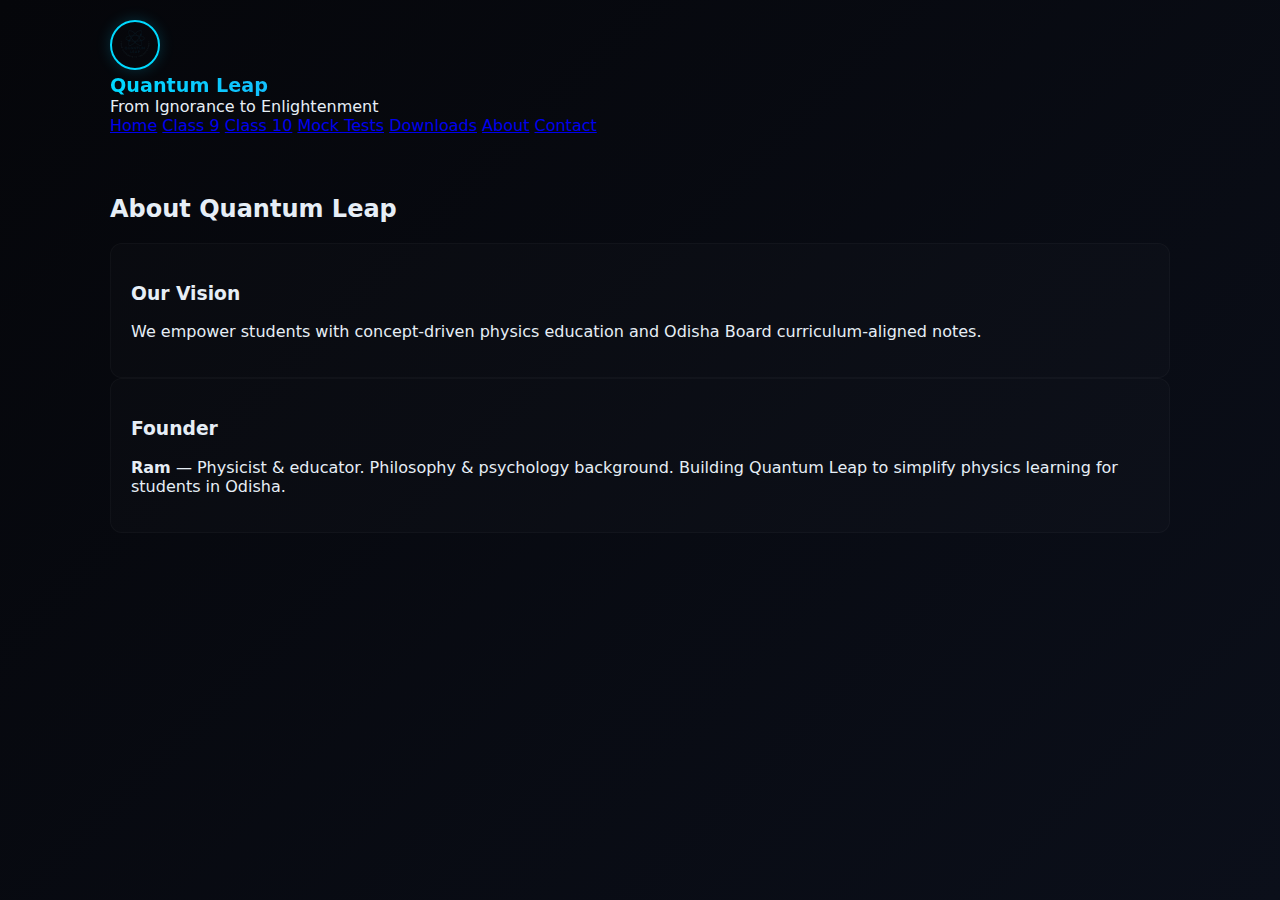
<file: about.html>
<!doctype html>
<html lang="en"><head><meta charset="utf-8"><meta name="viewport" content="width=device-width,initial-scale=1">
<meta name="description" content="About Quantum Leap — Odisha Board education">
<title>About — Quantum Leap</title>
<link rel="stylesheet" href="/public/style.css">
</head><body>

<header class="container header">
  <img src="/public/logo.png" alt="Quantum Leap Logo" class="brand-logo">
  <div>
    <div class="site-title">Quantum Leap</div>
    <div class="small">From Ignorance to Enlightenment</div>
  </div>
  <nav class="nav" aria-label="Main navigation">
    <a href="/" title="Home">Home</a>
    <a href="/class9.html">Class 9</a>
    <a href="/class10.html">Class 10</a>
    <a href="/mock-tests.html">Mock Tests</a>
    <a href="/downloads.html">Downloads</a>
    <a href="/about.html">About</a>
    <a href="/contact.html">Contact</a>
  </nav>
</header>

<main class="container">
  <h2>About Quantum Leap</h2>
  <div class="card">
    <h3>Our Vision</h3>
    <p class="small">We empower students with concept-driven physics education and Odisha Board curriculum-aligned notes.</p>
  </div>
  <div class="card">
    <h3>Founder</h3>
    <p class="small"><strong>Ram</strong> — Physicist & educator. Philosophy & psychology background. Building Quantum Leap to simplify physics learning for students in Odisha.</p>
  </div>
</main>
<script src="/public/app.js"></script>
</body></html>
</file>
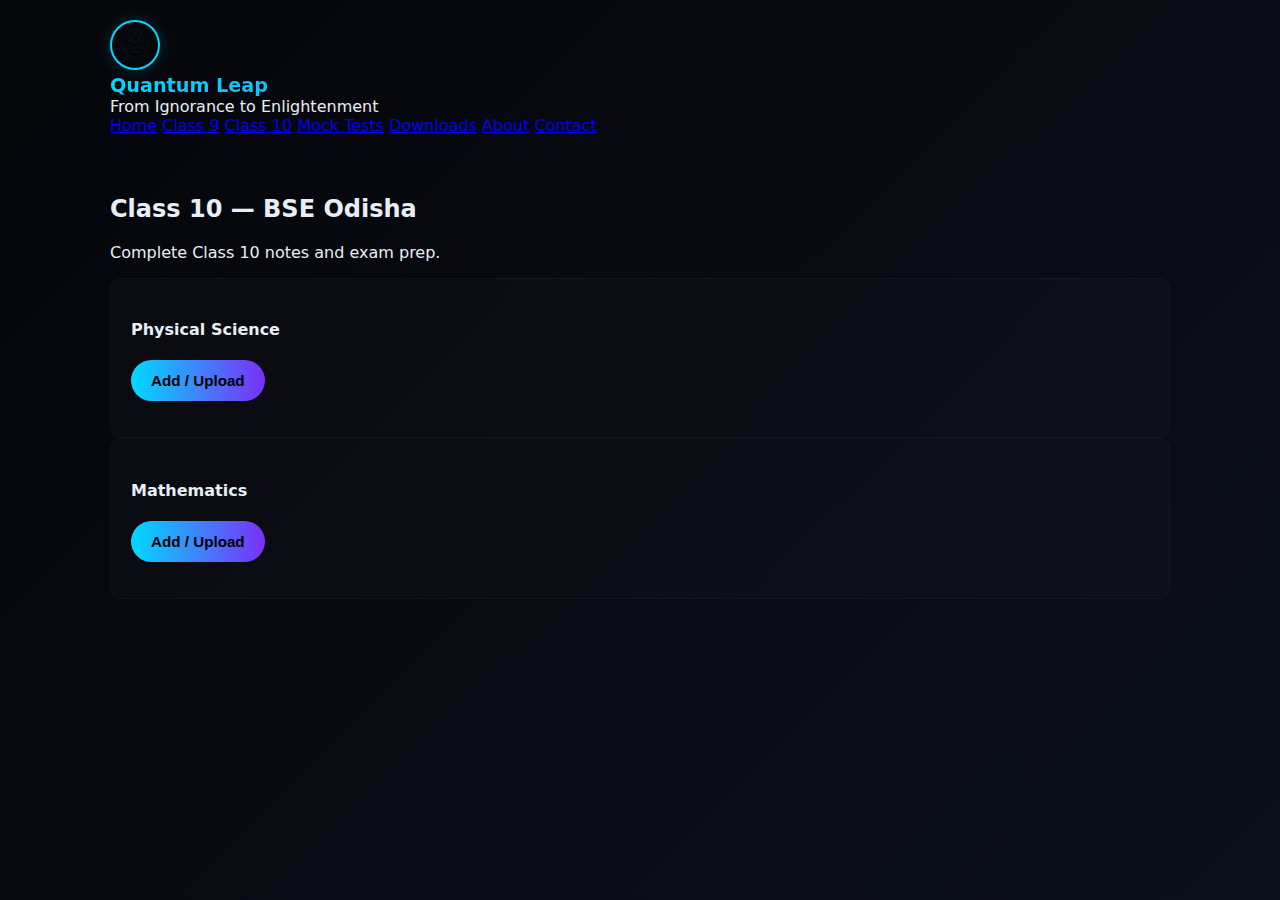
<file: class10.html>
<!doctype html>
<html lang="en"><head><meta charset="utf-8"><meta name="viewport" content="width=device-width,initial-scale=1">
<meta name="description" content="Class 10 BSE Odisha notes — Quantum Leap">
<title>Class 10 — Quantum Leap</title>
<link rel="stylesheet" href="/public/style.css">
</head><body>

<header class="container header">
  <img src="/public/logo.png" alt="Quantum Leap Logo" class="brand-logo">
  <div>
    <div class="site-title">Quantum Leap</div>
    <div class="small">From Ignorance to Enlightenment</div>
  </div>
  <nav class="nav" aria-label="Main navigation">
    <a href="/" title="Home">Home</a>
    <a href="/class9.html">Class 9</a>
    <a href="/class10.html">Class 10</a>
    <a href="/mock-tests.html">Mock Tests</a>
    <a href="/downloads.html">Downloads</a>
    <a href="/about.html">About</a>
    <a href="/contact.html">Contact</a>
  </nav>
</header>

<main class="container">
  <div class="page-header"><h2>Class 10 — BSE Odisha</h2><p class="small">Complete Class 10 notes and exam prep.</p></div>
  <section class="subjects">
    <div class="subject card"><h4>Physical Science</h4><p style="margin-top:8px"><button class="btn" onclick="openAddContent('10','Physical Science')">Add / Upload</button></p></div>
    <div class="subject card"><h4>Mathematics</h4><p style="margin-top:8px"><button class="btn" onclick="openAddContent('10','Mathematics')">Add / Upload</button></p></div>
  </section>
</main>
<script src="/public/app.js"></script>
</body></html>
</file>
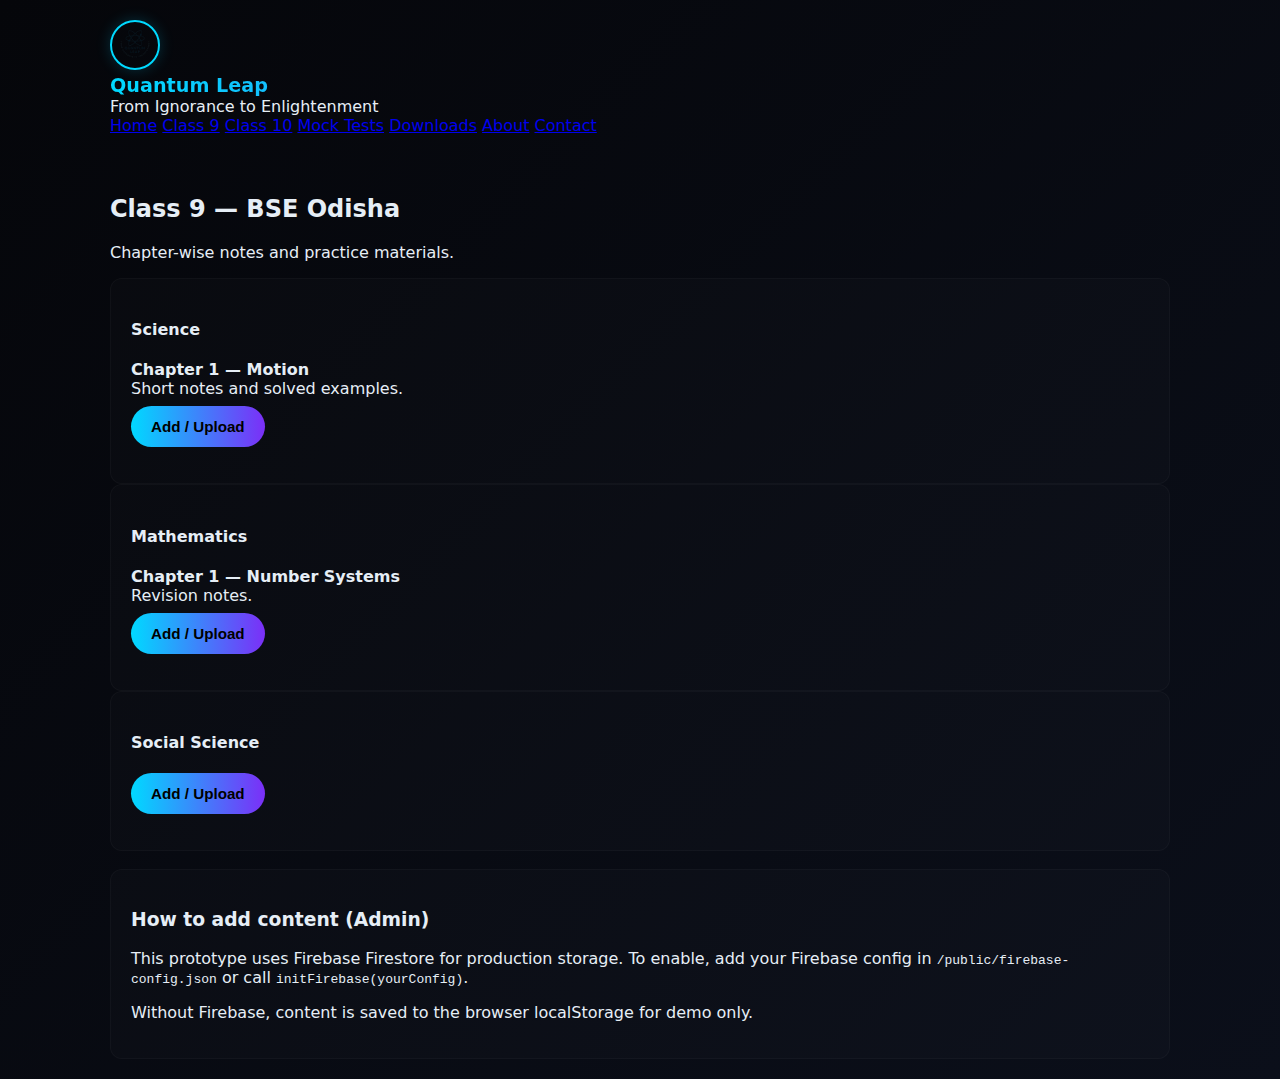
<file: class9.html>
<!doctype html>
<html lang="en"><head>
<meta charset="utf-8"><meta name="viewport" content="width=device-width,initial-scale=1">
<meta name="description" content="Class 9 BSE Odisha notes — Quantum Leap">
<title>Class 9 — Quantum Leap</title>
<link rel="stylesheet" href="/public/style.css">
</head><body>

<header class="container header">
  <img src="/public/logo.png" alt="Quantum Leap Logo" class="brand-logo">
  <div>
    <div class="site-title">Quantum Leap</div>
    <div class="small">From Ignorance to Enlightenment</div>
  </div>
  <nav class="nav" aria-label="Main navigation">
    <a href="/" title="Home">Home</a>
    <a href="/class9.html">Class 9</a>
    <a href="/class10.html">Class 10</a>
    <a href="/mock-tests.html">Mock Tests</a>
    <a href="/downloads.html">Downloads</a>
    <a href="/about.html">About</a>
    <a href="/contact.html">Contact</a>
  </nav>
</header>

<main class="container">
  <div class="page-header">
    <h2>Class 9 — BSE Odisha</h2>
    <p class="small">Chapter-wise notes and practice materials.</p>
  </div>
  <section class="subjects">
    <div class="subject card">
      <h4>Science</h4>
      <div id="science-chapters" class="chapters">
        <div class="chapter"><strong>Chapter 1 — Motion</strong><div class="small">Short notes and solved examples.</div></div>
      </div>
      <p style="margin-top:8px"><button class="btn" onclick="openAddContent('9','Science')">Add / Upload</button></p>
    </div>
    <div class="subject card">
      <h4>Mathematics</h4>
      <div id="math-chapters"><div class="chapter"><strong>Chapter 1 — Number Systems</strong><div class="small">Revision notes.</div></div></div>
      <p style="margin-top:8px"><button class="btn" onclick="openAddContent('9','Mathematics')">Add / Upload</button></p>
    </div>
    <div class="subject card">
      <h4>Social Science</h4>
      <p style="margin-top:8px"><button class="btn" onclick="openAddContent('9','Social Science')">Add / Upload</button></p>
    </div>
  </section>
  <div style="margin-top:18px" class="card">
    <h3>How to add content (Admin)</h3>
    <p class="small">This prototype uses Firebase Firestore for production storage. To enable, add your Firebase config in <code>/public/firebase-config.json</code> or call <code>initFirebase(yourConfig)</code>.</p>
    <p class="small">Without Firebase, content is saved to the browser localStorage for demo only.</p>
  </div>
</main>
<script src="/public/app.js"></script>
</body></html>
</file>
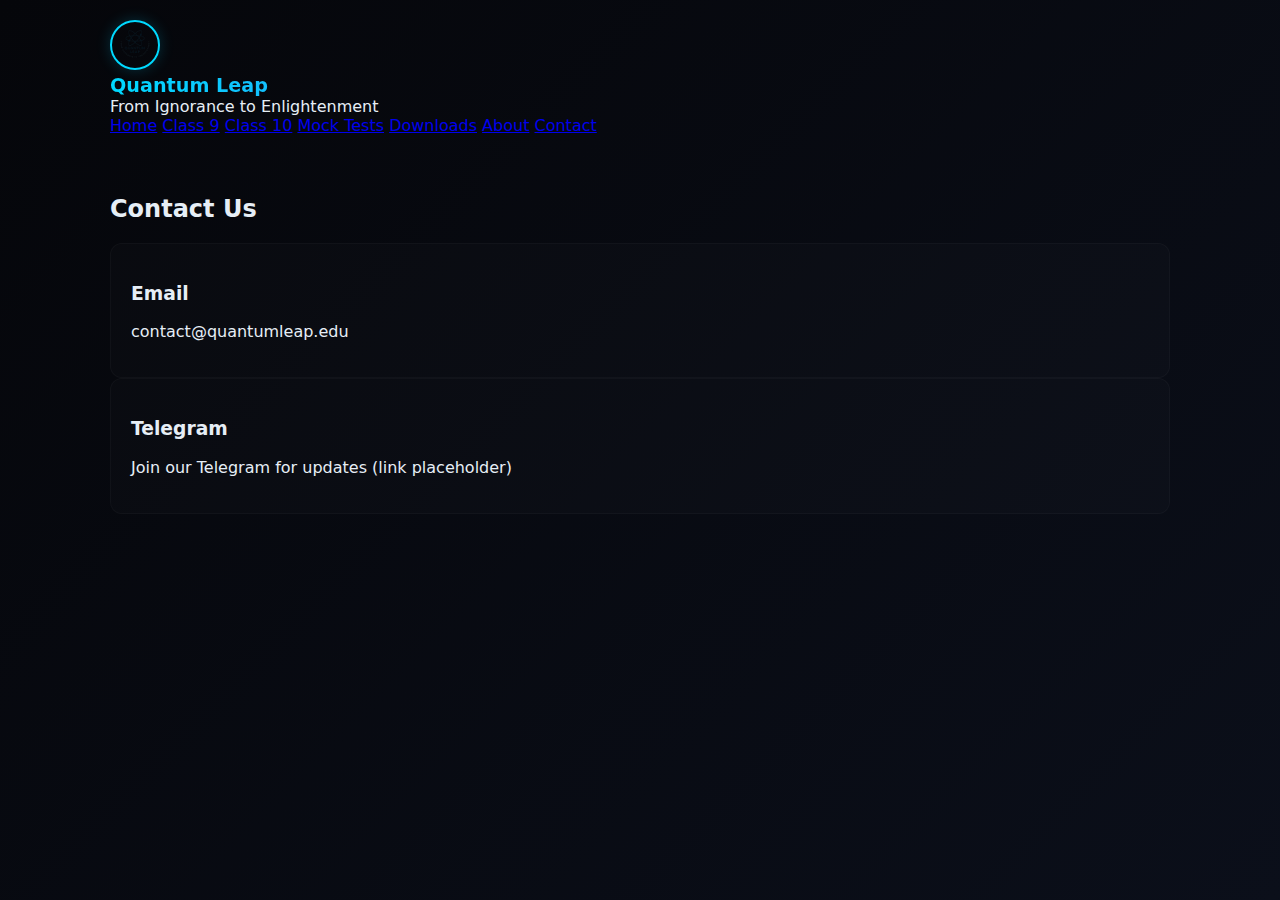
<file: contact.html>
<!doctype html>
<html lang="en"><head><meta charset="utf-8"><meta name="viewport" content="width=device-width,initial-scale=1">
<meta name="description" content="Contact Quantum Leap">
<title>Contact — Quantum Leap</title>
<link rel="stylesheet" href="/public/style.css">
</head><body>

<header class="container header">
  <img src="/public/logo.png" alt="Quantum Leap Logo" class="brand-logo">
  <div>
    <div class="site-title">Quantum Leap</div>
    <div class="small">From Ignorance to Enlightenment</div>
  </div>
  <nav class="nav" aria-label="Main navigation">
    <a href="/" title="Home">Home</a>
    <a href="/class9.html">Class 9</a>
    <a href="/class10.html">Class 10</a>
    <a href="/mock-tests.html">Mock Tests</a>
    <a href="/downloads.html">Downloads</a>
    <a href="/about.html">About</a>
    <a href="/contact.html">Contact</a>
  </nav>
</header>

<main class="container">
  <h2>Contact Us</h2>
  <div class="card">
    <h3>Email</h3>
    <p class="small">contact@quantumleap.edu</p>
  </div>
  <div class="card">
    <h3>Telegram</h3>
    <p class="small">Join our Telegram for updates (link placeholder)</p>
  </div>
</main>
<script src="/public/app.js"></script>
</body></html>
</file>
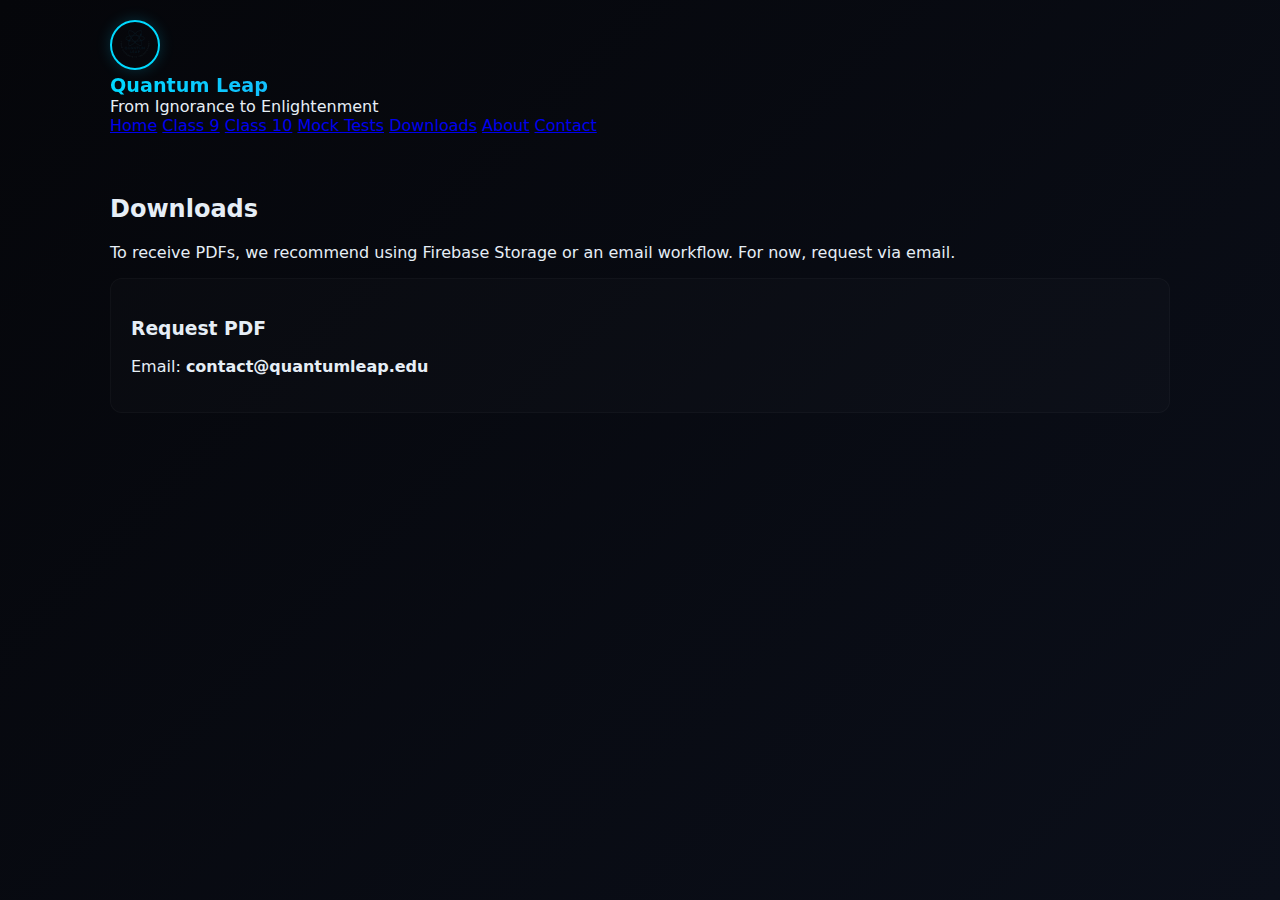
<file: downloads.html>
<!doctype html>
<html lang="en"><head><meta charset="utf-8"><meta name="viewport" content="width=device-width,initial-scale=1">
<meta name="description" content="Downloads — Quantum Leap Odisha Board study materials">
<title>Downloads — Quantum Leap</title>
<link rel="stylesheet" href="/public/style.css">
</head><body>

<header class="container header">
  <img src="/public/logo.png" alt="Quantum Leap Logo" class="brand-logo">
  <div>
    <div class="site-title">Quantum Leap</div>
    <div class="small">From Ignorance to Enlightenment</div>
  </div>
  <nav class="nav" aria-label="Main navigation">
    <a href="/" title="Home">Home</a>
    <a href="/class9.html">Class 9</a>
    <a href="/class10.html">Class 10</a>
    <a href="/mock-tests.html">Mock Tests</a>
    <a href="/downloads.html">Downloads</a>
    <a href="/about.html">About</a>
    <a href="/contact.html">Contact</a>
  </nav>
</header>

<main class="container">
  <h2>Downloads</h2>
  <p class="small">To receive PDFs, we recommend using Firebase Storage or an email workflow. For now, request via email.</p>
  <div class="card">
    <h3>Request PDF</h3>
    <p class="small">Email: <strong>contact@quantumleap.edu</strong></p>
  </div>
</main>
<script src="/public/app.js"></script>
</body></html>
</file>
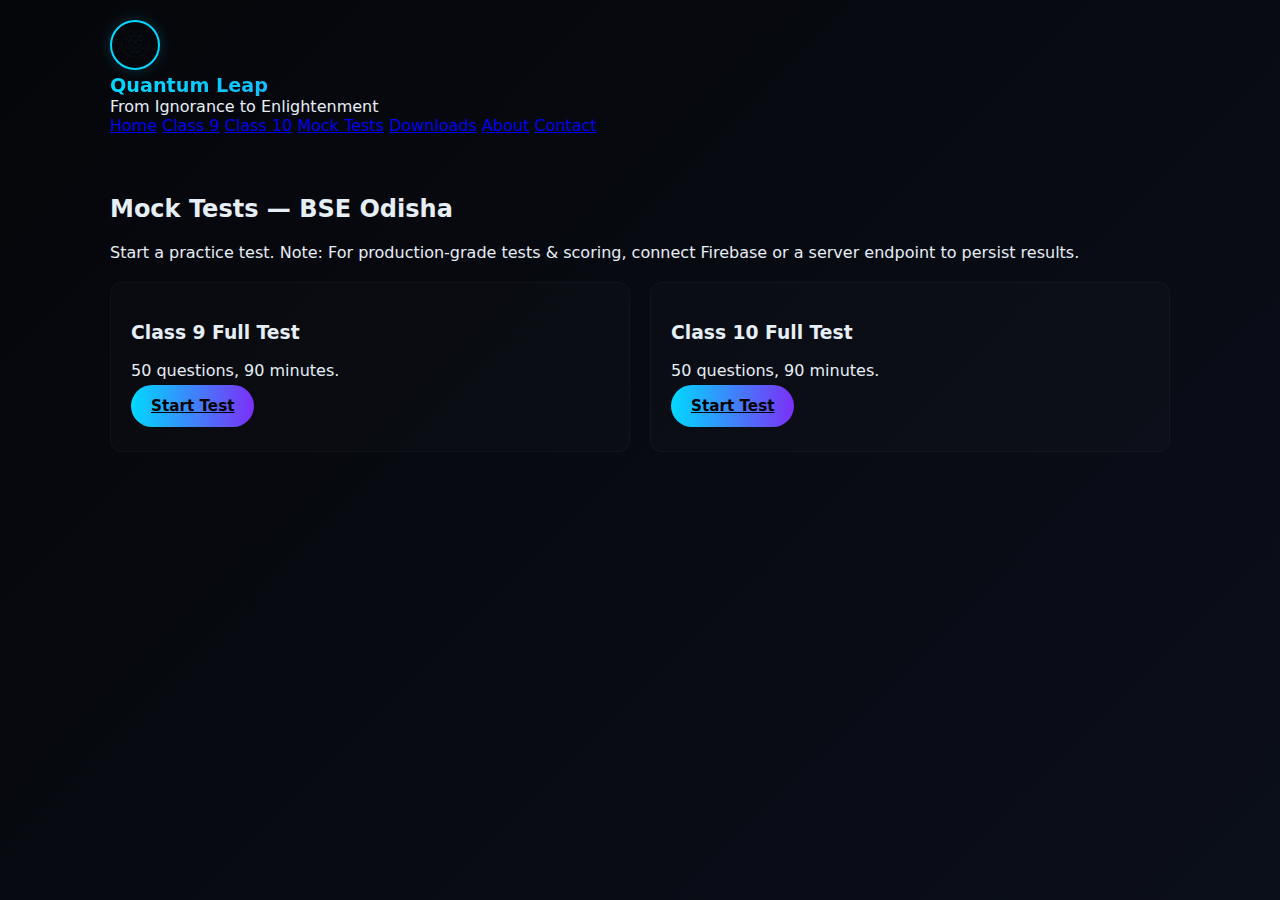
<file: mock-tests.html>
<!doctype html>
<html lang="en"><head><meta charset="utf-8"><meta name="viewport" content="width=device-width,initial-scale=1">
<meta name="description" content="Free mock tests for BSE Odisha — Quantum Leap">
<title>Mock Tests — Quantum Leap</title>
<link rel="stylesheet" href="/public/style.css">
</head><body>

<header class="container header">
  <img src="/public/logo.png" alt="Quantum Leap Logo" class="brand-logo">
  <div>
    <div class="site-title">Quantum Leap</div>
    <div class="small">From Ignorance to Enlightenment</div>
  </div>
  <nav class="nav" aria-label="Main navigation">
    <a href="/" title="Home">Home</a>
    <a href="/class9.html">Class 9</a>
    <a href="/class10.html">Class 10</a>
    <a href="/mock-tests.html">Mock Tests</a>
    <a href="/downloads.html">Downloads</a>
    <a href="/about.html">About</a>
    <a href="/contact.html">Contact</a>
  </nav>
</header>

<main class="container">
  <h2>Mock Tests — BSE Odisha</h2>
  <p class="small">Start a practice test. Note: For production-grade tests & scoring, connect Firebase or a server endpoint to persist results.</p>
  <div class="grid">
    <div class="card"><h3>Class 9 Full Test</h3><p class="small">50 questions, 90 minutes.</p><p><a class="btn" href="#" onclick="startDemoTest('9')">Start Test</a></p></div>
    <div class="card"><h3>Class 10 Full Test</h3><p class="small">50 questions, 90 minutes.</p><p><a class="btn" href="#" onclick="startDemoTest('10')">Start Test</a></p></div>
  </div>
</main>
<script src="/public/app.js"></script>
</body></html>
</file>
<file: public/style.css>
/* style.css - Updated with Animations & Accordions */

:root{--bg:#05060a;--card:#0f1220;--primary:#00d9ff;--accent:#7b2ff7;--muted:#9aa0a6;--text:#e6eef6}
*{box-sizing:border-box}
body{font-family:Inter,system-ui,sans-serif;background:linear-gradient(135deg,var(--bg),#0b0f1a);color:var(--text);margin:0; min-height:100vh;}
.container{max-width:1100px;margin:0 auto;padding:20px}

/* Header */
.site-header{position:sticky;top:0;background:rgba(5,6,10,0.85);backdrop-filter:blur(10px);border-bottom:1px solid rgba(123,47,247,0.1);z-index:90}
.header-content{display:flex;align-items:center;justify-content:space-between;gap:12px;padding:12px}
.brand{display:flex;gap:12px;align-items:center}
.brand-logo{height:50px;border-radius:50%;border:2px solid var(--primary);box-shadow:0 0 15px rgba(0,217,255,0.2)}
.site-title{font-weight:800;background:linear-gradient(90deg,var(--primary),var(--accent));-webkit-background-clip:text;-webkit-text-fill-color:transparent;font-size:1.2rem}
.site-tag{font-size:0.75rem;color:var(--muted)}

/* Nav */
.site-nav{display:flex;gap:8px;align-items:center}
.nav-btn{background:transparent;border:1px solid rgba(255,255,255,0.05);padding:8px 12px;border-radius:8px;color:var(--text);cursor:pointer;transition:all 0.2s ease;}
.nav-btn:hover{background:rgba(255,255,255,0.05);border-color:var(--primary);box-shadow:0 0 10px rgba(0,217,255,0.2);}
.nav-btn:active{transform:scale(0.95);} /* Click Effect */
.nav-btn.active{background:linear-gradient(90deg,rgba(0,217,255,0.1),rgba(123,47,247,0.1));border-color:var(--primary);color:var(--primary);}
.menu-toggle{display:none;background:transparent;border:0;color:var(--text);font-size:24px;cursor:pointer}

/* Animations */
@keyframes fadeIn { from { opacity:0; transform:translateY(10px); } to { opacity:1; transform:translateY(0); } }
.page{display:none; animation: fadeIn 0.4s ease-out;}
.page.active{display:block;}

/* Hero & Cards */
.neon-hero{padding:40px 20px;border-radius:16px;margin:20px 0;background:linear-gradient(180deg,rgba(0,217,255,0.02),rgba(123,47,247,0.02));border:1px solid rgba(0,217,255,0.1);text-align:center}
.grid{display:grid;grid-template-columns:repeat(auto-fit,minmax(250px,1fr));gap:20px;margin-top:20px}
.card{background:rgba(255,255,255,0.015);padding:20px;border-radius:12px;border:1px solid rgba(255,255,255,0.03);transition:transform 0.2s;}
.neon-card{border-left:3px solid var(--primary);box-shadow:0 10px 30px -10px rgba(0,0,0,0.5);}
.neon-card:hover{border-color:var(--accent);box-shadow:0 10px 40px -5px rgba(123,47,247,0.15); transform:translateY(-2px);}

/* Hierarchy / Accordion Styles */
.subject-group { margin-bottom: 20px; }
.subject-btn { width: 100%; text-align: left; background: linear-gradient(90deg, rgba(123,47,247,0.1), transparent); border: 1px solid var(--accent); padding: 15px; border-radius: 8px; color: white; font-weight: bold; cursor: pointer; display: flex; justify-content: space-between; align-items: center; margin-bottom: 10px; }
.subject-btn:hover { background: linear-gradient(90deg, rgba(123,47,247,0.2), transparent); }
.chapter-list { display: none; padding-left: 10px; border-left: 2px solid rgba(255,255,255,0.1); margin-left: 10px; }
.chapter-list.open { display: block; animation: fadeIn 0.3s; }
.chapter-item { background: rgba(0,0,0,0.3); padding: 12px; margin-bottom: 8px; border-radius: 6px; cursor: pointer; border: 1px solid transparent; transition:0.2s;}
.chapter-item:hover { border-color: var(--primary); background: rgba(0,217,255,0.05); }
.note-content { display:none; padding: 15px; margin-top: 5px; color: #cbd5e1; font-size: 0.95rem; line-height: 1.6; background: rgba(0,0,0,0.2); border-radius: 6px; }

/* Buttons */
.btn{background:linear-gradient(90deg,var(--primary),var(--accent));color:#000;border:0;padding:12px 20px;border-radius:30px;cursor:pointer;font-weight:700;font-size:0.95rem;transition:transform 0.1s;}
.btn:active{transform:scale(0.95);}
.btn.ghost{background:transparent;border:1px solid var(--muted);color:var(--text);}

/* Tests */
.option-item{padding:15px;margin-bottom:10px;border-radius:8px;background:rgba(255,255,255,0.03);cursor:pointer;border:1px solid transparent;}
.option-item:hover{background:rgba(255,255,255,0.06);}
.option-item.correct{background:rgba(0,255,136,0.1);border-color:#00ff88;}
.option-item.incorrect{background:rgba(255,68,68,0.1);border-color:#ff4444;}

/* Admin */
.admin-panel{display:none; padding:15px; background:rgba(0,0,0,0.5); border:1px solid var(--muted); margin-bottom:20px; border-radius:10px;}
.admin-panel.active{display:block;}

/* Footer */
.site-footer{padding:40px 0;text-align:center;color:var(--muted);border-top:1px solid rgba(255,255,255,0.05);margin-top:60px;font-size:0.9rem;}

@media(max-width:768px){
  .site-nav{display:none;position:absolute;right:20px;top:70px;background:#0f1220;border:1px solid rgba(255,255,255,0.1);padding:15px;border-radius:12px;flex-direction:column;width:200px;box-shadow:0 10px 50px rgba(0,0,0,0.5);}
  .site-nav.open{display:flex;}
  .menu-toggle{display:block;}
}
</file>
